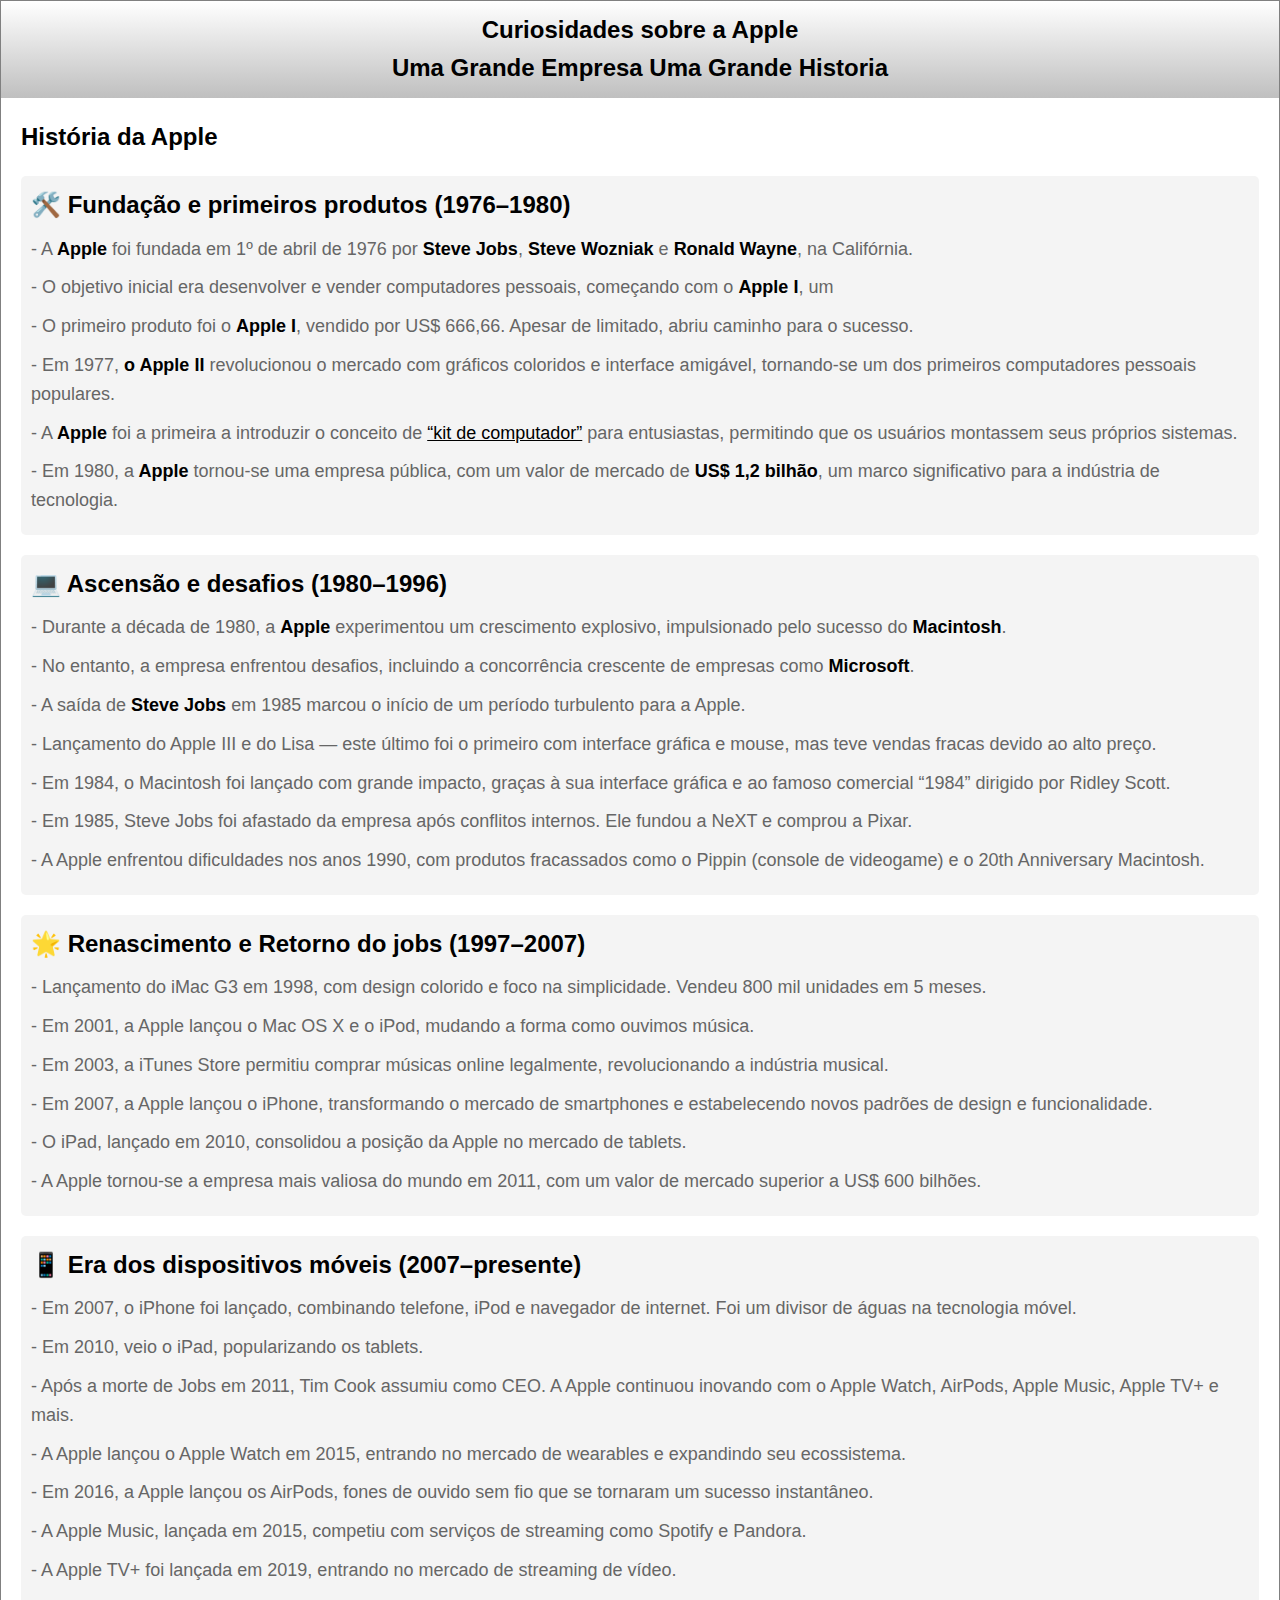
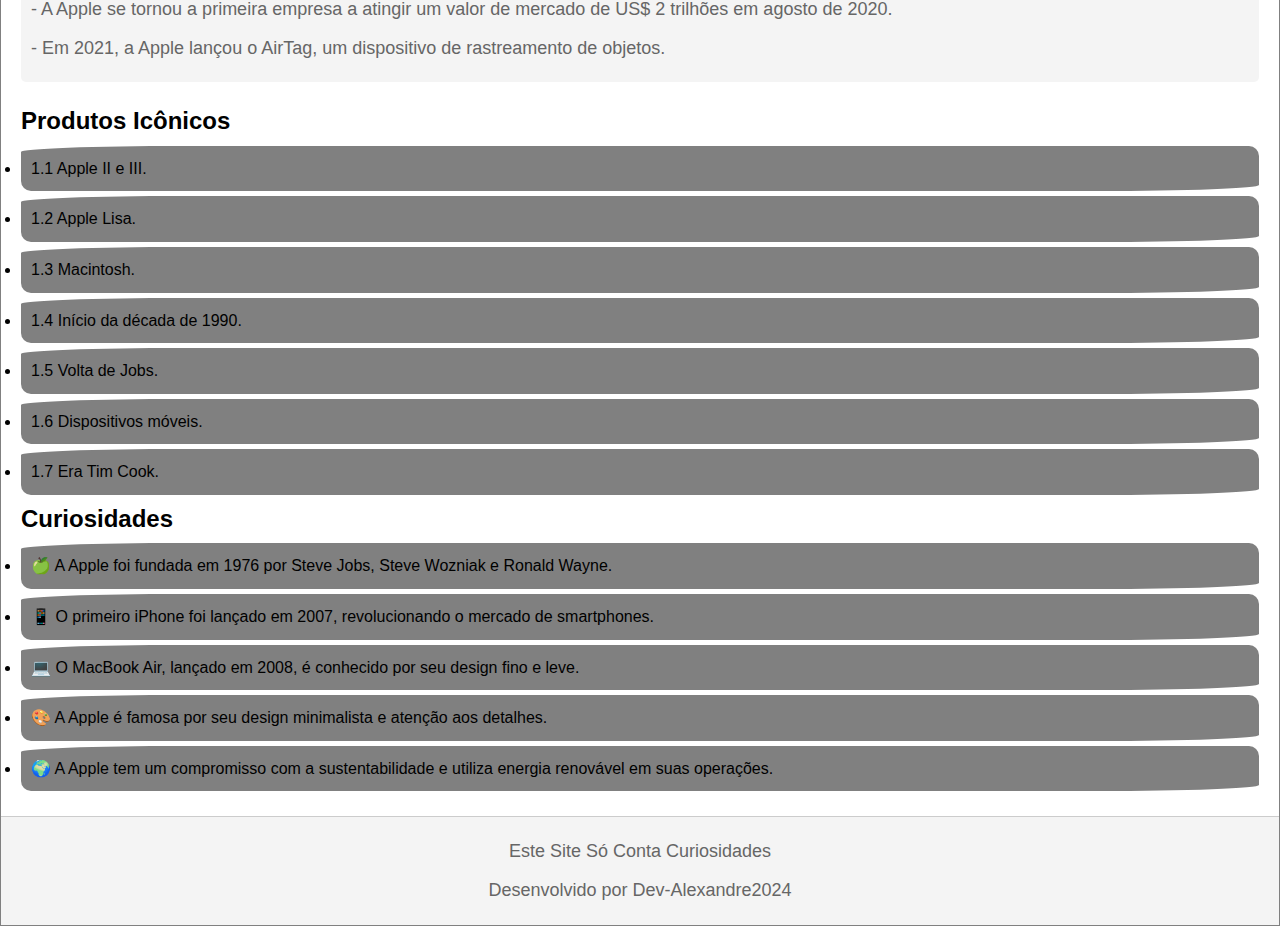
<file: index.html>
<!DOCTYPE html>
<html lang="en">

<head>
    <meta charset="UTF-8">
    <meta name="viewport" content="width=device-width, initial-scale=1.0">
    <title>projeto-apple</title>
    <link rel="stylesheet" href="style.css">
</head>

<body>
    <header>
        <h1>Curiosidades sobre a Apple</h1>
        <h2>Uma Grande Empresa Uma Grande Historia</h2>
    </header>
    <main>

        <h2>História da Apple</h2>
        <section>
            <div class="foundation">
                <h1>🛠️ Fundação e primeiros produtos (1976–1980)</h1>

                <p>- A <strong>Apple</strong> foi fundada em 1º de abril de 1976 por <strong>Steve Jobs</strong>,
                    <strong>Steve Wozniak</strong> e <strong>Ronald Wayne</strong>, na Califórnia.</p>
                <p>- O objetivo inicial era desenvolver e vender computadores pessoais, começando com o <strong>Apple
                        I</strong>, um</p>
                <p>- O primeiro produto foi o <strong>Apple I</strong>, vendido por US$ 666,66. Apesar de limitado,
                    abriu caminho para o sucesso.</p>
                <p>- Em 1977,<strong> o Apple II</strong> revolucionou o mercado com gráficos coloridos e interface
                    amigável, tornando-se um dos primeiros computadores pessoais populares.</p>
                <p>- A <strong>Apple</strong> foi a primeira a introduzir o conceito de <u>“kit de computador”</u> para
                    entusiastas, permitindo que os usuários montassem seus próprios sistemas.</p>
                <p>- Em 1980, a<strong> Apple </strong>tornou-se uma empresa pública, com um valor de mercado de <b
                        id="value">US$ 1,2 bilhão</b>, um marco significativo para a indústria de tecnologia.</p>
            </div>
            <div class="ascension">

                <h1>💻 Ascensão e desafios (1980–1996)</h1>

                <p>- Durante a década de 1980, a <STRONG>Apple</STRONG> experimentou um crescimento explosivo,
                    impulsionado pelo sucesso do <strong>Macintosh</strong>.</p>
                <p>- No entanto, a empresa enfrentou desafios, incluindo a concorrência crescente de empresas
                    como<strong> Microsoft</strong>.</p>
                <p>- A saída de <strong>Steve Jobs</strong> em 1985 marcou o início de um período turbulento para a
                    Apple.</p>
                <p>- Lançamento do Apple III e do Lisa — este último foi o primeiro com interface gráfica e mouse, mas
                    teve vendas fracas devido ao alto preço.</p>
                <p>- Em 1984, o Macintosh foi lançado com grande impacto, graças à sua interface gráfica e ao famoso
                    comercial “1984” dirigido por Ridley Scott.</p>
                <p>- Em 1985, Steve Jobs foi afastado da empresa após conflitos internos. Ele fundou a NeXT e comprou a
                    Pixar.</p>
                <p>- A Apple enfrentou dificuldades nos anos 1990, com produtos fracassados como o Pippin (console de
                    videogame) e o 20th Anniversary Macintosh.</p>
            </div>
            <div class="renaissance">

                <h1>🌟 Renascimento e Retorno do jobs (1997–2007)</h1>


                <p>- Lançamento do iMac G3 em 1998, com design colorido e foco na simplicidade. Vendeu 800 mil unidades
                    em 5 meses.</p>
                <p>- Em 2001, a Apple lançou o Mac OS X e o iPod, mudando a forma como ouvimos música.</p>
                <p>- Em 2003, a iTunes Store permitiu comprar músicas online legalmente, revolucionando a indústria
                    musical.</p>
                <p>- Em 2007, a Apple lançou o iPhone, transformando o mercado de smartphones e estabelecendo novos
                    padrões de design e funcionalidade.</p>
                <p>- O iPad, lançado em 2010, consolidou a posição da Apple no mercado de tablets.</p>
                <p>- A Apple tornou-se a empresa mais valiosa do mundo em 2011, com um valor de mercado superior a US$
                    600 bilhões.</p>
            </div>
            <div class="renaissance">
                <h1>📱 Era dos dispositivos móveis (2007–presente)</h1>
                <p>- Em 2007, o iPhone foi lançado, combinando telefone, iPod e navegador de internet. Foi um divisor de
                    águas na tecnologia móvel.</p>
                <p>- Em 2010, veio o iPad, popularizando os tablets.</p>
                <p>- Após a morte de Jobs em 2011, Tim Cook assumiu como CEO. A Apple continuou inovando com o Apple
                    Watch, AirPods, Apple Music, Apple TV+ e mais.</p>
                <p>- A Apple lançou o Apple Watch em 2015, entrando no mercado de wearables e expandindo seu
                    ecossistema.</p>
                <p>- Em 2016, a Apple lançou os AirPods, fones de ouvido sem fio que se tornaram um sucesso instantâneo.
                </p>
                <p>- A Apple Music, lançada em 2015, competiu com serviços de streaming como Spotify e Pandora.</p>
                <p>- A Apple TV+ foi lançada em 2019, entrando no mercado de streaming de vídeo.</p>
                <p>- A Apple se tornou a primeira empresa a atingir um valor de mercado de US$ 2 trilhões em agosto de
                    2020.</p>
                <p>- Em 2021, a Apple lançou o AirTag, um dispositivo de rastreamento de objetos.</p>
            </div>

        <section>
            <h2>Produtos Icônicos</h2>
            <ul>
                <li>1.1 Apple II e III.</li>
                <li>1.2 Apple Lisa.</li>
                <li>1.3 Macintosh.</li>
                <li>1.4 Início da década de 1990.</li>
                <li>1.5 Volta de Jobs.</li>
                <li>1.6 Dispositivos móveis.</li>
                <li>1.7 Era Tim Cook.</li>
            </ul>
        </section>

        </section>
        <section>
            <h2>Curiosidades</h2>
            <ul>
                <li>🍏 A Apple foi fundada em 1976 por Steve Jobs, Steve Wozniak e Ronald Wayne.</li>
                <li>📱 O primeiro iPhone foi lançado em 2007, revolucionando o mercado de smartphones.</li>
                <li>💻 O MacBook Air, lançado em 2008, é conhecido por seu design fino e leve.</li>
                <li>🎨 A Apple é famosa por seu design minimalista e atenção aos detalhes.</li>
                <li>🌍 A Apple tem um compromisso com a sustentabilidade e utiliza energia renovável em suas operações.
                </li>
            </ul>
    </main>

    <footer>
        <p>Este Site Só Conta Curiosidades</p>
        <p>Desenvolvido por Dev-Alexandre2024</p>
</body>

</html>
</file>
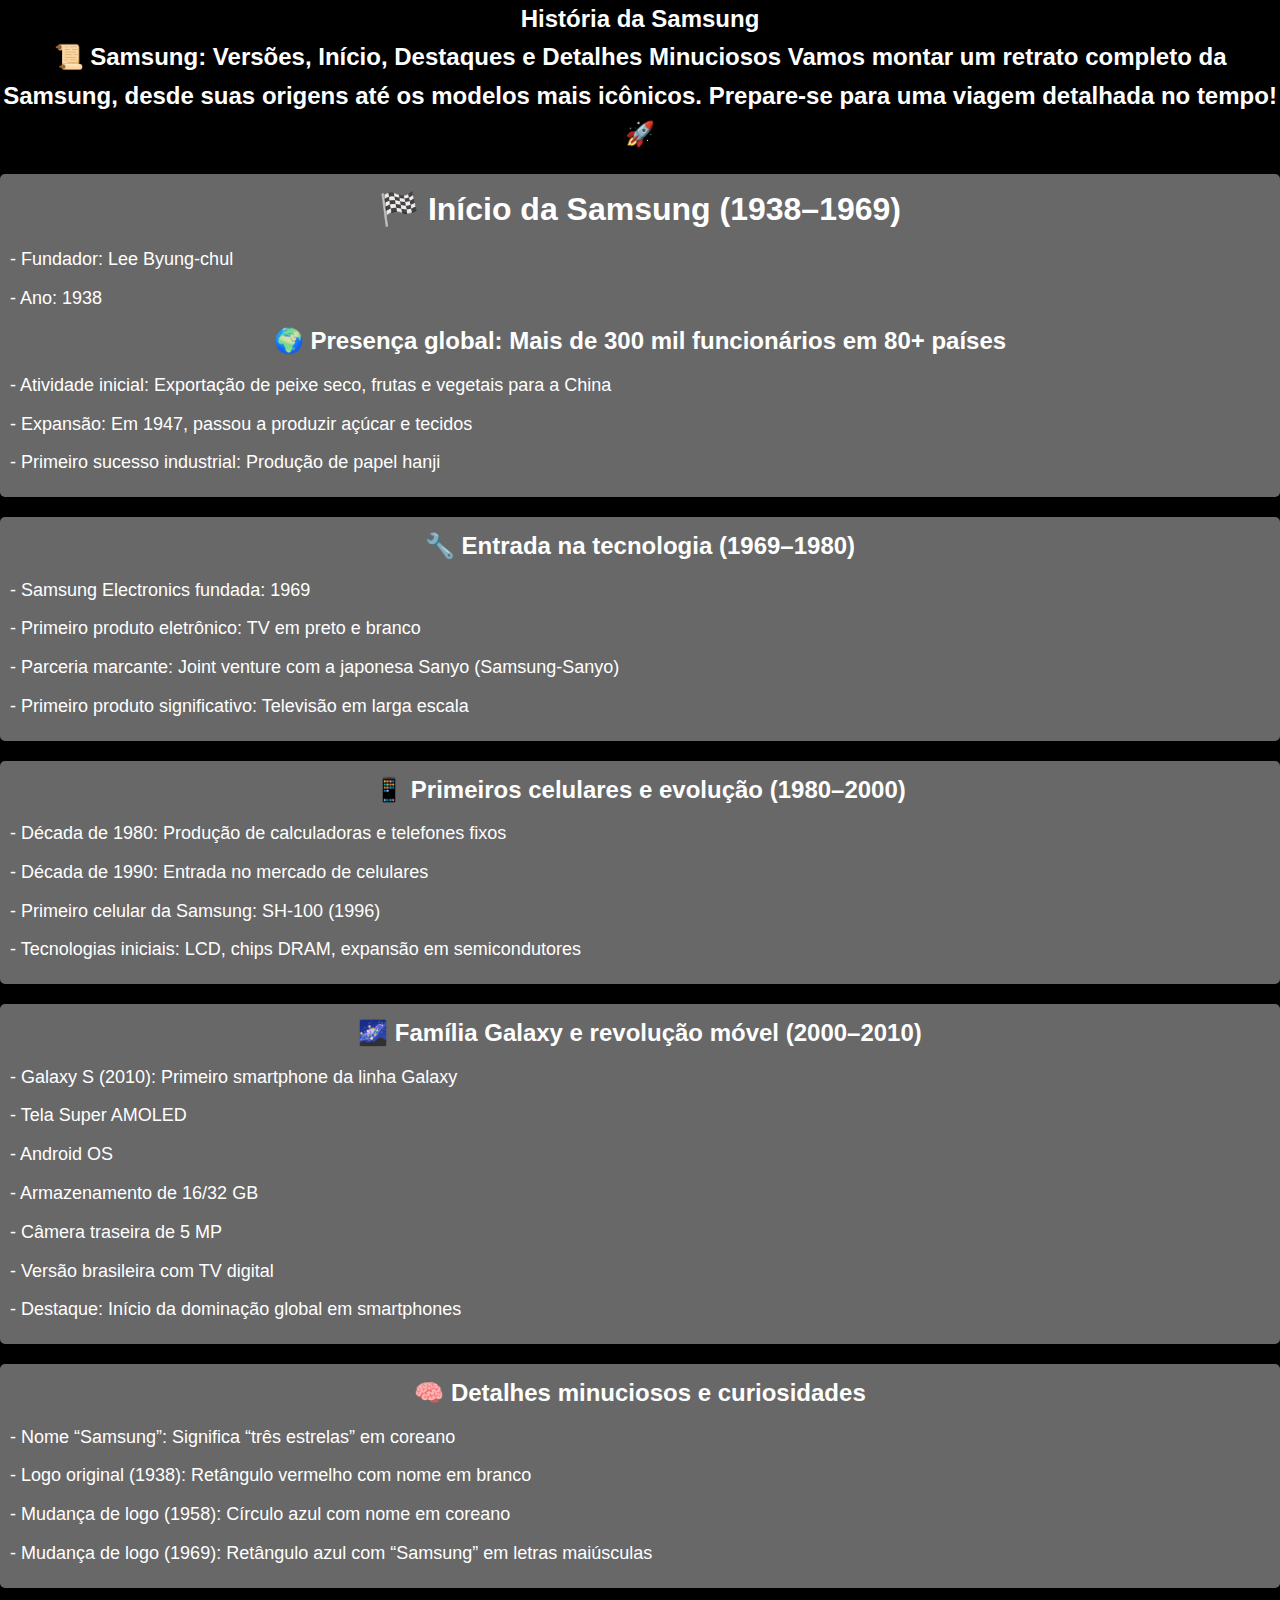
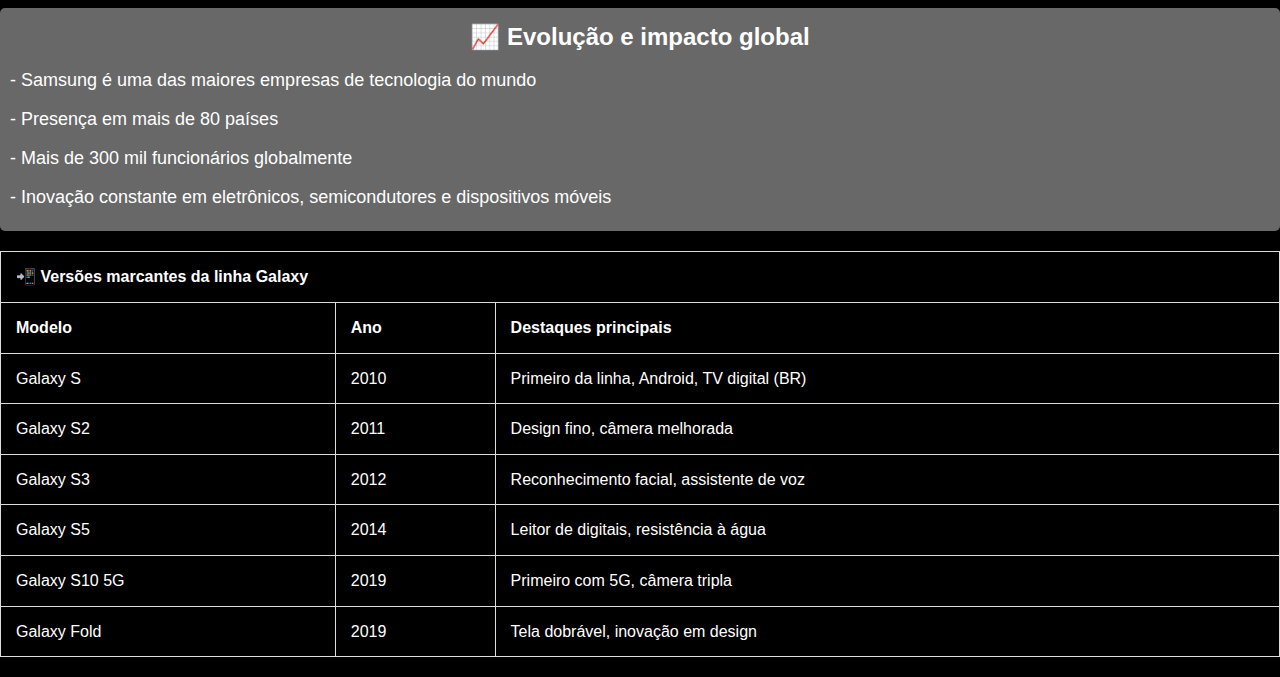
<file: samsung/index.html>
<!DOCTYPE html>
<html lang="en">

<head>
    <meta charset="UTF-8">
    <meta name="viewport" content="width=device-width, initial-scale=1.0">
    <title>Historia da Samsung</title>
    <link rel="stylesheet" href="style.css">
</head>

<body>
    <h2>História da Samsung</h2>
    <section>
        <div class="foundation">
           
            <h2>
                📜 Samsung: Versões, Início, Destaques e Detalhes Minuciosos
                Vamos montar um retrato completo da Samsung, desde suas origens até os modelos mais icônicos. Prepare-se
                para uma viagem detalhada no tempo! 🚀
            </h2>
<div class="d0">
    
                <h1>🏁 Início da Samsung (1938–1969)</h1>
                <p>- Fundador: Lee Byung-chul</p>
    
                <p>- Ano: 1938</p>
    
    
    
                    <h2>🌍 Presença global: Mais de 300 mil funcionários em 80+ países</h2>
                    <p>- Atividade inicial: Exportação de peixe seco, frutas e vegetais para a China</p>
                    <p>- Expansão: Em 1947, passou a produzir açúcar e tecidos</p>
                    <p>- Primeiro sucesso industrial: Produção de papel hanji</p>
</div>
                
            <div class="d1">
                <h2>🔧 Entrada na tecnologia (1969–1980)</h2>
                <p>
                    - Samsung Electronics fundada: 1969
                </p>
                <p>
                    - Primeiro produto eletrônico: TV em preto e branco
                </p>
                <p>
                    - Parceria marcante: Joint venture com a japonesa Sanyo (Samsung-Sanyo)
                </p>
                <p>
                    - Primeiro produto significativo: Televisão em larga escala
                </p>
            </div>
                <div class="d2">
                    <h2>
                        📱 Primeiros celulares e evolução (1980–2000)
                    </h2>
                    <p>
                        - Década de 1980: Produção de calculadoras e telefones fixos
                    </p>
                    <p>
                        - Década de 1990: Entrada no mercado de celulares
                    </p>
                    <p>
                        - Primeiro celular da Samsung: SH-100 (1996)
                    </p>
                    <p>
                        - Tecnologias iniciais: LCD, chips DRAM, expansão em semicondutores
                    </p>
                </div>


                <div class="d3">
                    <h2>🌌 Família Galaxy e revolução móvel (2000–2010)</h2>
                    <p>
                        - Galaxy S (2010): Primeiro smartphone da linha Galaxy
                    </p>
                    <p>
                        - Tela Super AMOLED
                    </p>
                    <p>
                        - Android OS
                    </p>
                    <p>
                        - Armazenamento de 16/32 GB
                    </p>
                    <p>
                        - Câmera traseira de 5 MP
                    </p>
                    <p>
                        - Versão brasileira com TV digital
                    </p>
                    <p>- Destaque: Início da dominação global em smartphones</p>
                </div>
            
            <div class="d4">
                <h2>🧠 Detalhes minuciosos e curiosidades</h2>
                <p>- Nome “Samsung”: Significa “três estrelas” em coreano</p>
                <p>- Logo original (1938): Retângulo vermelho com nome em branco</p>
                <p>- Mudança de logo (1958): Círculo azul com nome em coreano</p>
                <p>- Mudança de logo (1969): Retângulo azul com “Samsung” em letras maiúsculas</p>
            </div>
            <div class="d5">
                <h2>📈 Evolução e impacto global</h2>
                <p>- Samsung é uma das maiores empresas de tecnologia do mundo</p>
                <p>- Presença em mais de 80 países</p>
                <p>- Mais de 300 mil funcionários globalmente</p>
                <p>- Inovação constante em eletrônicos, semicondutores e dispositivos móveis</p>
            </div>
            <table>
                <thead>
                    <tr>
                        <th colspan="6">📲 Versões marcantes da linha Galaxy</th>
                    </tr>
                    <thead>
                    <tbody>

                        <tr>
                            <th>Modelo</th>
                            <th>Ano</th>
                            <th>Destaques principais</th>
                        </tr>
                        <tr>
                            <td>Galaxy S</td>
                            <td>2010</td>
                            <td>Primeiro da linha, Android, TV digital (BR)</td>
                        </tr>
                        <tr>
                            <td>Galaxy S2</td>
                            <td>2011</td>
                            <td>Design fino, câmera melhorada</td>
                        </tr>
                        <tr>
                            <td>Galaxy S3</td>
                            <td>2012</td>
                            <td>Reconhecimento facial, assistente de voz</td>
                        </tr>
                        <tr>
                            <td>Galaxy S5</td>
                            <td>2014</td>
                            <td>Leitor de digitais, resistência à água</td>
                        </tr>
                        <tr>
                            <td>Galaxy S10 5G</td>
                            <td>2019</td>
                            <td>Primeiro com 5G, câmera tripla</td>
                        </tr>
                        <tr>
                            <td>Galaxy Fold</td>
                            <td>2019</td>
                            <td>Tela dobrável, inovação em design</td>
                        </tr>
                    </tbody>
            </table>
</body>

</html>
</file>
<file: style.css>
* {
    margin: 0;
    padding: 0;
    box-sizing: border-box;
}

body {
    background-color: rgba(red, green, blue);
    font-family: Arial, sans-serif;
    line-height: 1.6;
    border: 1px solid #808080;

}

header {
    background-image: linear-gradient(to bottom, #ffffff, #80808080);
    padding: 10px 0;
    text-align: center;

    width: 100%;
}

h1 {
    color: #000;
    font-size: 1.5rem;
}

p {
    color: #666;
    margin: 10px 0;
    font-size: large;
}

main {
    padding: 20px;
}

h2 {
    color: #000;
}

ul {
    list-style-type: disc;
    margin: 0;
    padding: 0;
    border-collapse: collapse;
    border-radius: 10px;
}


li {
    background: #808080;
    margin: 5px 0;
    padding: 10px;
    border-collapse: collapse;
    border-radius: 13% 10px;
    color: #000000;
}

b {
    color: #000;
}

strong {
    color: #000;
}

u {
    color: #000;
}

div {
    margin: 20px 0;
    padding: 10px;
    background-color: #f4f4f4;
    border-radius: 5px;
}

footer {
    text-align: center;
    padding: 10px 0;
    background-color: #f4f4f4;
    border-top: 1px solid #ccc;
}
</file>
<file: samsung/style.css>
*{
    margin: 0;
    padding: 0;
    box-sizing: border-box;
    font-family: cursive, 'Arial Narrow Bold', sans-serif;
}
body {
    background-color: #000000;
    color: #ffffff;
    font-size: 16px;
    line-height: 1.6;
}

table{
    width: 100%;
    align-items: center;
    margin: 20px 0;
    border: 1px solid #ddd;
    border-collapse: collapse;
}
th, td {
    padding: 12px 15px;
    border: 1px solid #ddd;
    text-align: left;
}
th {
    background-color: #000000;
}
h1, h2 {
    text-align: center;
    color: #ffffff;
}
.d0 {
    margin: 20px 0;
    padding: 10px;
    background-color: #686868;
    border-radius: 5px;
}
.d1 {
    margin: 20px 0;
    padding: 10px;
    background-color: #686868;
    border-radius: 5px;
}
.d2 {
    margin: 20px 0;
    padding: 10px;
    background-color: #686868;
    border-radius: 5px;
}
.d3 {
    margin: 20px 0;
    padding: 10px;
    background-color: #686868;
    border-radius: 5px;
}
.d4 {
    margin: 20px 0;
    padding: 10px;
    background-color: #686868;
    border-radius: 5px;
}
.d5 {
    margin: 20px 0;
    padding: 10px;
    background-color: #686868;
    border-radius: 5px;
}
p {
    color: #ffffff;
    margin: 10px 0;
    font-size: large;
}
</file>
